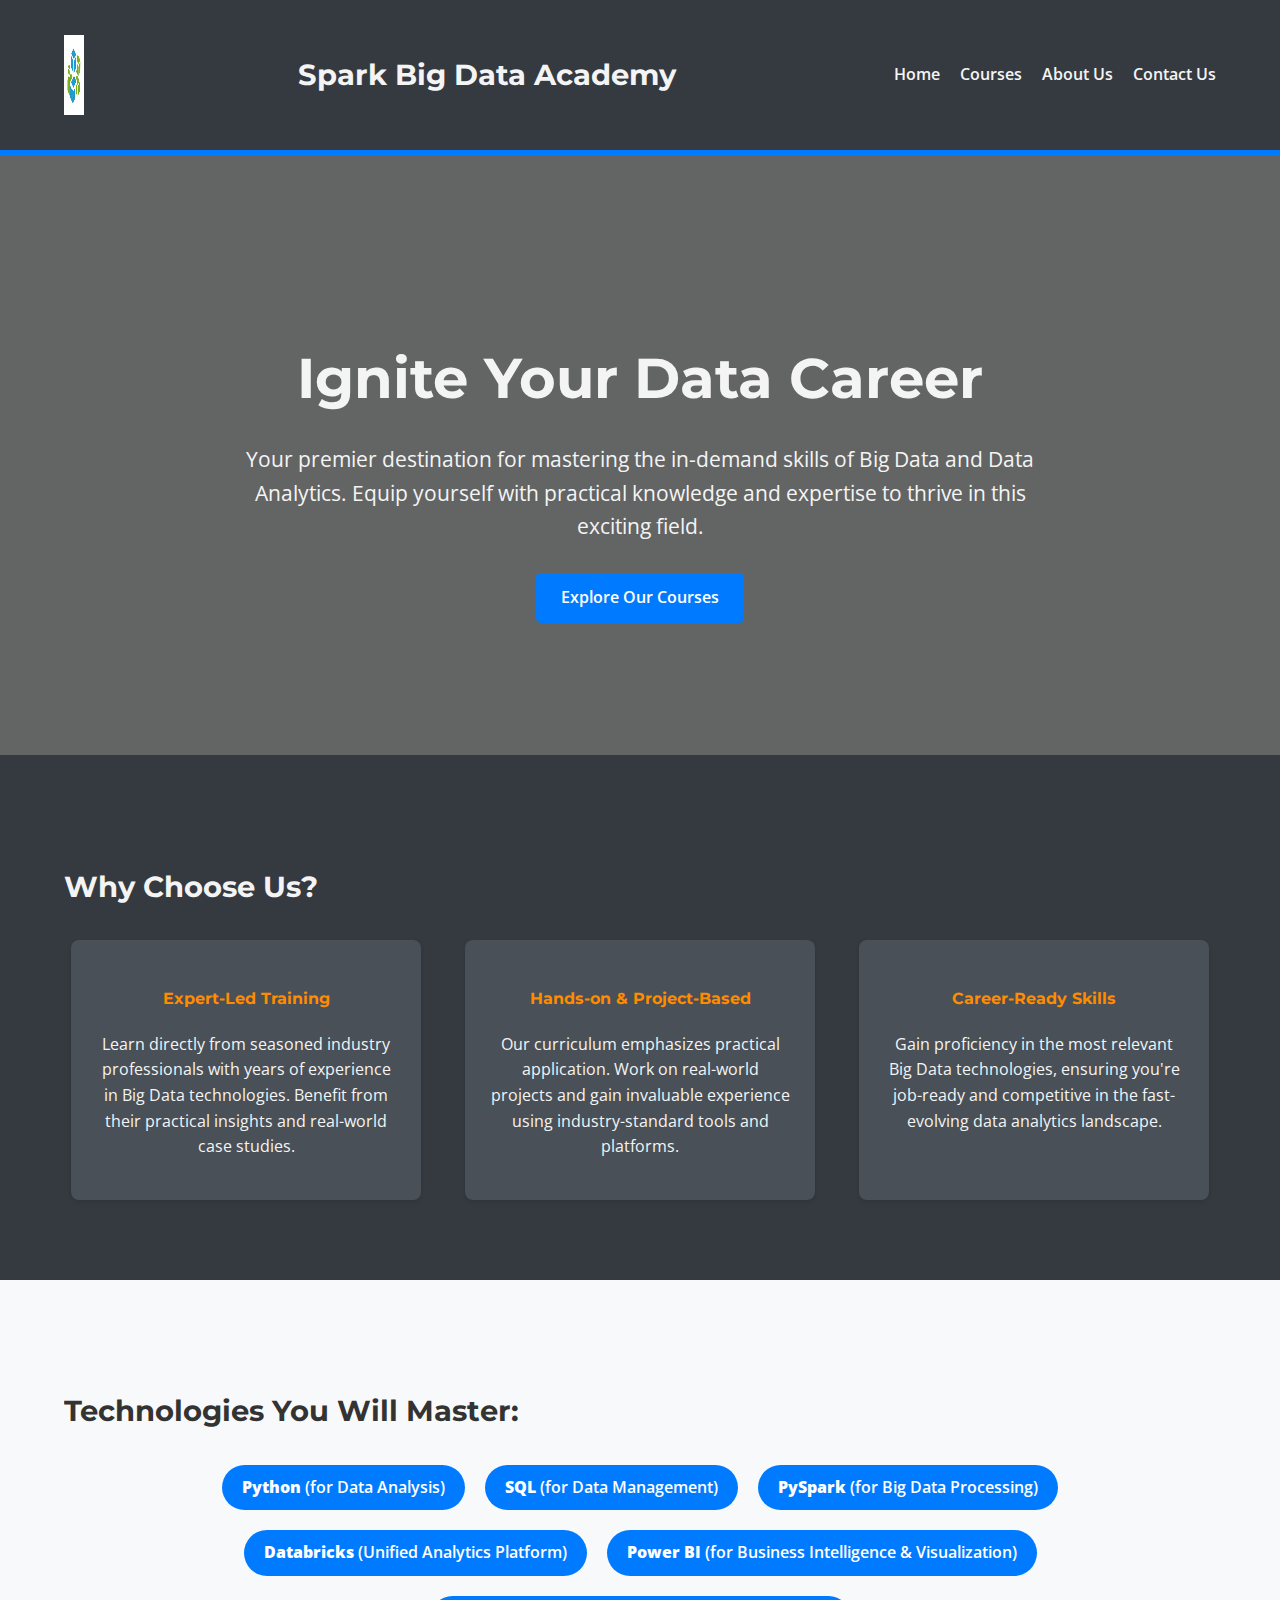
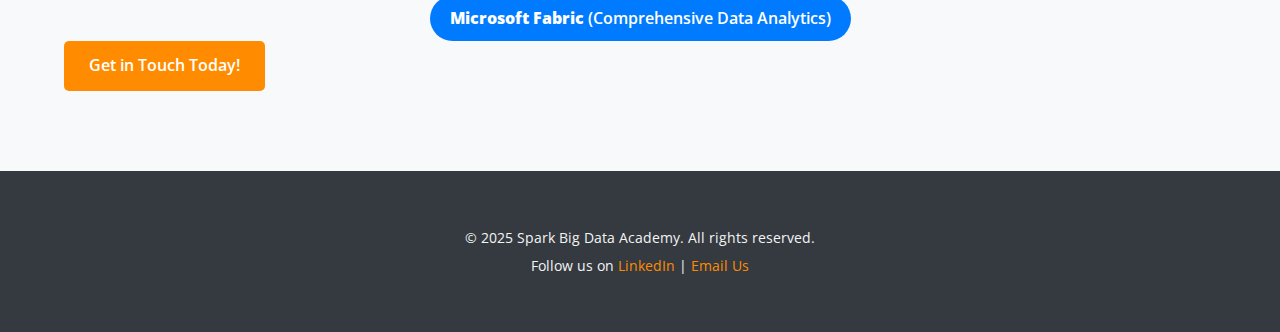
<file: index.html>
<!DOCTYPE html>
<html lang="en">
<head>
    <meta charset="UTF-8">
    <meta name="viewport" content="width=device-width, initial-scale=1.0">
    <title>Spark Big Data Academy - Ignite Your Data Career</title>
    <link rel="stylesheet" href="style.css">
    <link href="https://fonts.googleapis.com/css2?family=Montserrat:wght@400;700&family=Open+Sans:wght@400;600&display=swap" rel="stylesheet">
    <style>
        /* Embed the custom logo for the page header */
        .header-logo {
            content: url('logo.png'); /* REPLACE THIS WITH YOUR LOGO URL */
            height: 80px; /* Adjust as needed */
            width: 20px; /* auto; */
            vertical-align: middle;
            margin-right: 15px;
        }
    </style>
</head>
<body>
    <header>
        <div class="container">
            <span class="header-logo"></span>
            <h1>Spark Big Data Academy</h1>
            <nav>
                <ul>
                    <li><a href="index.html">Home</a></li>
                    <li><a href="courses.html">Courses</a></li>
                    <li><a href="about.html">About Us</a></li>
                    <li><a href="contact.html">Contact Us</a></li>
                </ul>
            </nav>
        </div>
    </header>

    <section id="hero">
        <div class="container">
            <h2>Ignite Your Data Career</h2>
            <p>Your premier destination for mastering the in-demand skills of Big Data and Data Analytics. Equip yourself with practical knowledge and expertise to thrive in this exciting field.</p>
            <a href="courses.html" class="button">Explore Our Courses</a>
        </div>
    </section>

    <section id="why-choose-us" class="dark-bg">
        <div class="container">
            <h3>Why Choose Us?</h3>
            <div class="features-grid">
                <div class="feature-item">
                    <h4>Expert-Led Training</h4>
                    <p>Learn directly from seasoned industry professionals with years of experience in Big Data technologies. Benefit from their practical insights and real-world case studies.</p>
                </div>
                <div class="feature-item">
                    <h4>Hands-on & Project-Based</h4>
                    <p>Our curriculum emphasizes practical application. Work on real-world projects and gain invaluable experience using industry-standard tools and platforms.</p>
                </div>
                <div class="feature-item">
                    <h4>Career-Ready Skills</h4>
                    <p>Gain proficiency in the most relevant Big Data technologies, ensuring you're job-ready and competitive in the fast-evolving data analytics landscape.</p>
                </div>
            </div>
        </div>
    </section>

    <section id="technologies">
        <div class="container">
            <h3>Technologies You Will Master:</h3>
            <div class="tech-list">
                <p><strong>Python</strong> (for Data Analysis)</p>
                <p><strong>SQL</strong> (for Data Management)</p>
                <p><strong>PySpark</strong> (for Big Data Processing)</p>
                <p><strong>Databricks</strong> (Unified Analytics Platform)</p>
                <p><strong>Power BI</strong> (for Business Intelligence & Visualization)</p>
                <p><strong>Microsoft Fabric</strong> (Comprehensive Data Analytics)</p>
            </div>
            <a href="contact.html" class="button secondary">Get in Touch Today!</a>
        </div>
    </section>

    <footer>
        <div class="container">
            <p>&copy; 2025 Spark Big Data Academy. All rights reserved.</p>
            <p>Follow us on <a href="https://www.linkedin.com/company/sparkbigdataacademy" target="_blank">LinkedIn</a> | <a href="mailto:sparkbigdataacademy@gmail.com">Email Us</a></p>
        </div>
    </footer>
</body>
</html>
</file>
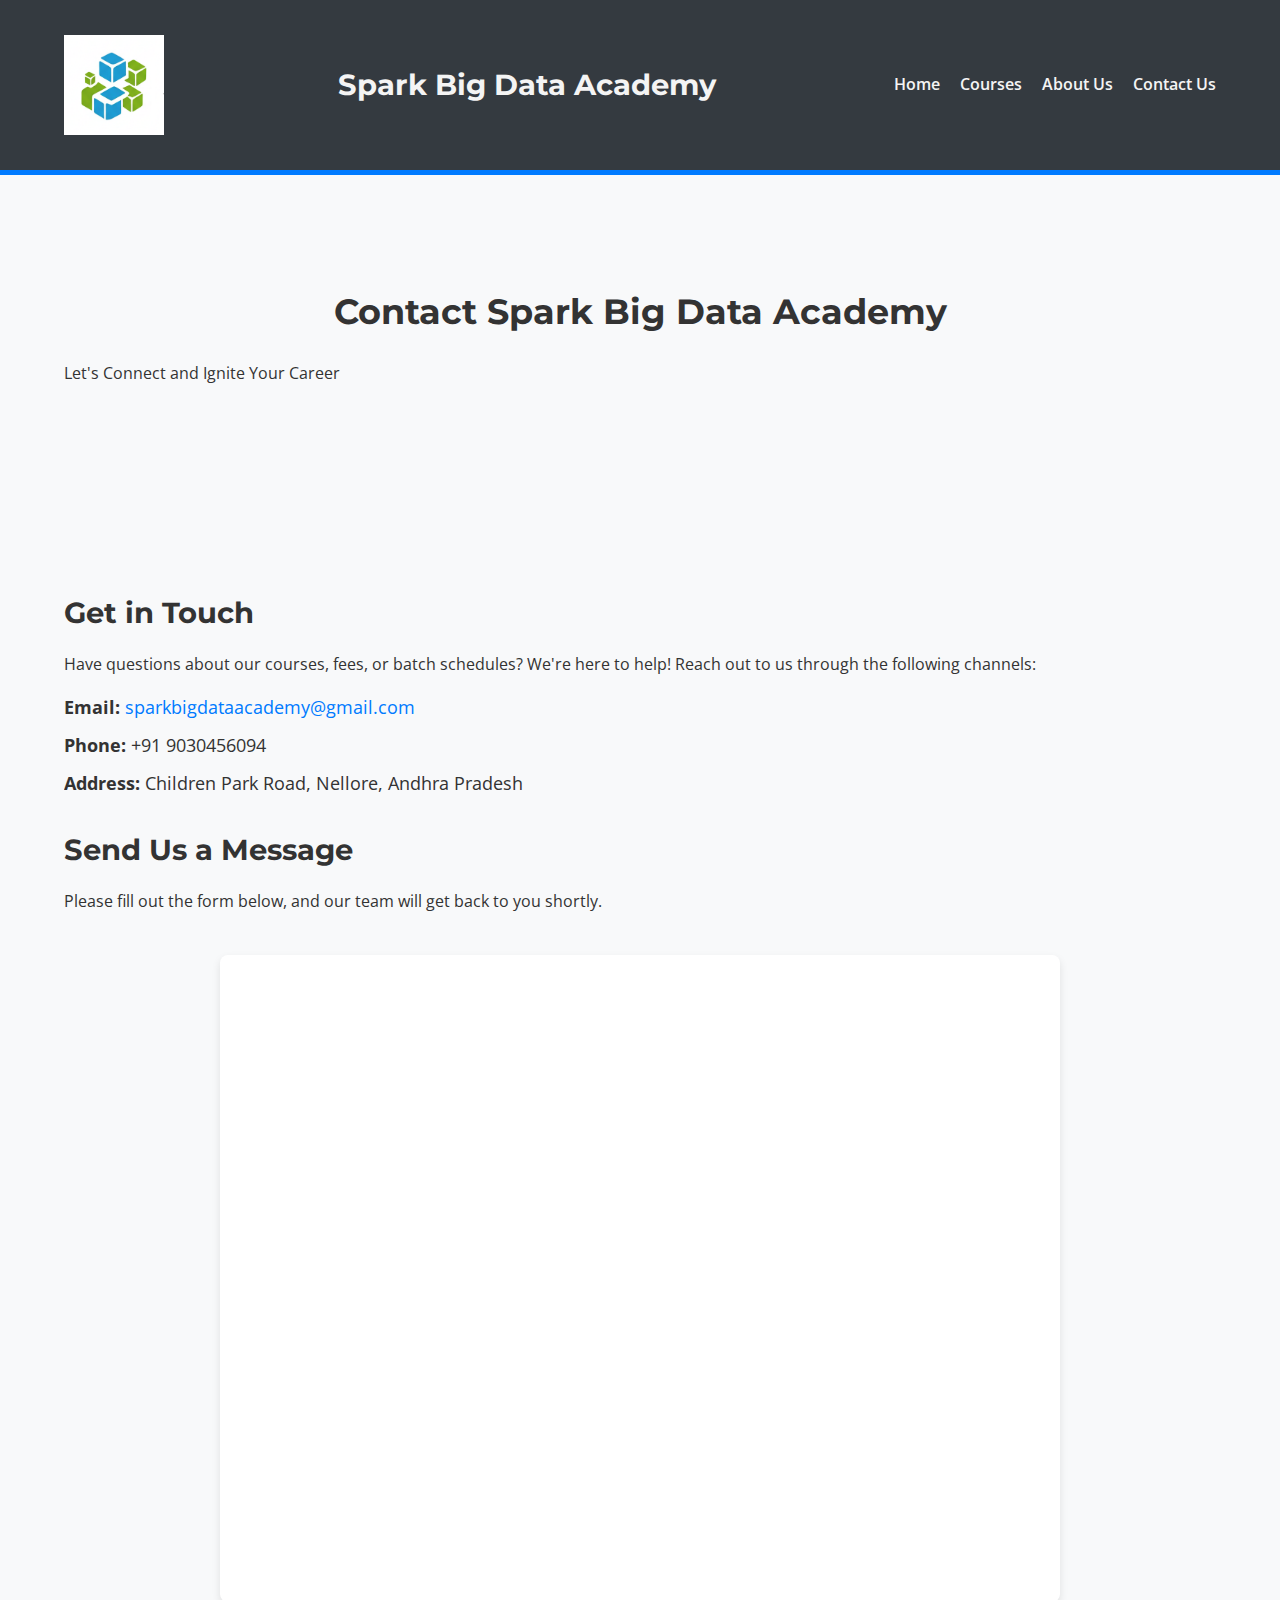
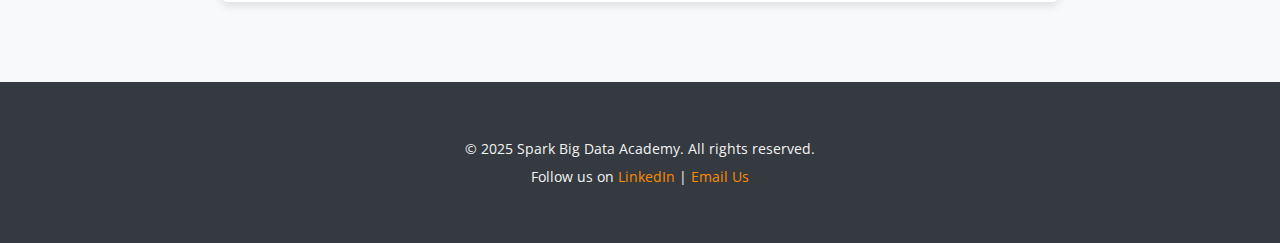
<file: contact.html>
<!DOCTYPE html>
<html lang="en">
<head>
    <meta charset="UTF-8">
    <meta name="viewport" content="width=device-width, initial-scale=1.0">
    <title>Contact Us - Spark Big Data Academy</title>
    <link rel="stylesheet" href="style.css">
    <link href="https://fonts.googleapis.com/css2?family=Montserrat:wght@400;700&family=Open+Sans:wght@400;600&display=swap" rel="stylesheet">
    <style>
        /* Embed the custom logo for the page header */
        .header-logo {
            content: url('logo.png'); /* REPLACE THIS WITH YOUR LOGO URL */
            height: 100px; /* Adjust as needed */
            width: 100px; /* auto; */
            vertical-align: middle;
            margin-right: 15px;
        }
        .contact-info {
            margin-bottom: 30px;
        }
        .contact-info p {
            margin: 10px 0;
            font-size: 1.1em;
        }
        .contact-form-embed {
            margin-top: 40px;
            width: 100%;
            max-width: 800px; /* Adjust as needed */
            margin-left: auto;
            margin-right: auto;
            background-color: #fff;
            padding: 20px;
            border-radius: 8px;
            box-shadow: 0 4px 8px rgba(0, 0, 0, 0.1);
        }
        .contact-form-embed iframe {
            width: 100%;
            height: 600px; /* Adjust height as needed for your Google Form */
            border: none;
            border-radius: 8px;
        }
    </style>
</head>
<body>
    <header>
        <div class="container">
            <span class="header-logo"></span>
            <h1>Spark Big Data Academy</h1>
            <nav>
                <ul>
                    <li><a href="index.html">Home</a></li>
                    <li><a href="courses.html">Courses</a></li>
                    <li><a href="about.html">About Us</a></li>
                    <li><a href="contact.html">Contact Us</a></li>
                </ul>
            </nav>
        </div>
    </header>

    <section id="page-hero">
        <div class="container">
            <h2>Contact Spark Big Data Academy</h2>
            <p>Let's Connect and Ignite Your Career</p>
        </div>
    </section>

    <section id="contact-content" class="light-bg">
        <div class="container">
            <h3>Get in Touch</h3>
            <p>Have questions about our courses, fees, or batch schedules? We're here to help! Reach out to us through the following channels:</p>

            <div class="contact-info">
                <p><strong>Email:</strong> <a href="mailto:sparkbigdataacademy@gmail.com">sparkbigdataacademy@gmail.com</a></p>
                <p><strong>Phone:</strong> +91 9030456094</p>
                <p><strong>Address:</strong> Children Park Road, Nellore, Andhra Pradesh</p>
            </div>

            <h3>Send Us a Message</h3>
            <p>Please fill out the form below, and our team will get back to you shortly.</p>

            <div class="contact-form-embed">
                <iframe src="https://docs.google.com/forms/d/e/[base64]/viewform?embedded=true" width="640" height="600" frameborder="0" marginheight="0" marginwidth="0">Loading…</iframe>
                </div>
        </div>
    </section>

    <footer>
        <div class="container">
            <p>&copy; 2025 Spark Big Data Academy. All rights reserved.</p>
            <p>Follow us on <a href="https://www.linkedin.com/company/sparkbigdataacademy" target="_blank">LinkedIn</a> | <a href="mailto:sparkbigdataacademy@gmail.com">Email Us</a></p>
        </div>
    </footer>
</body>
</html>
</file>
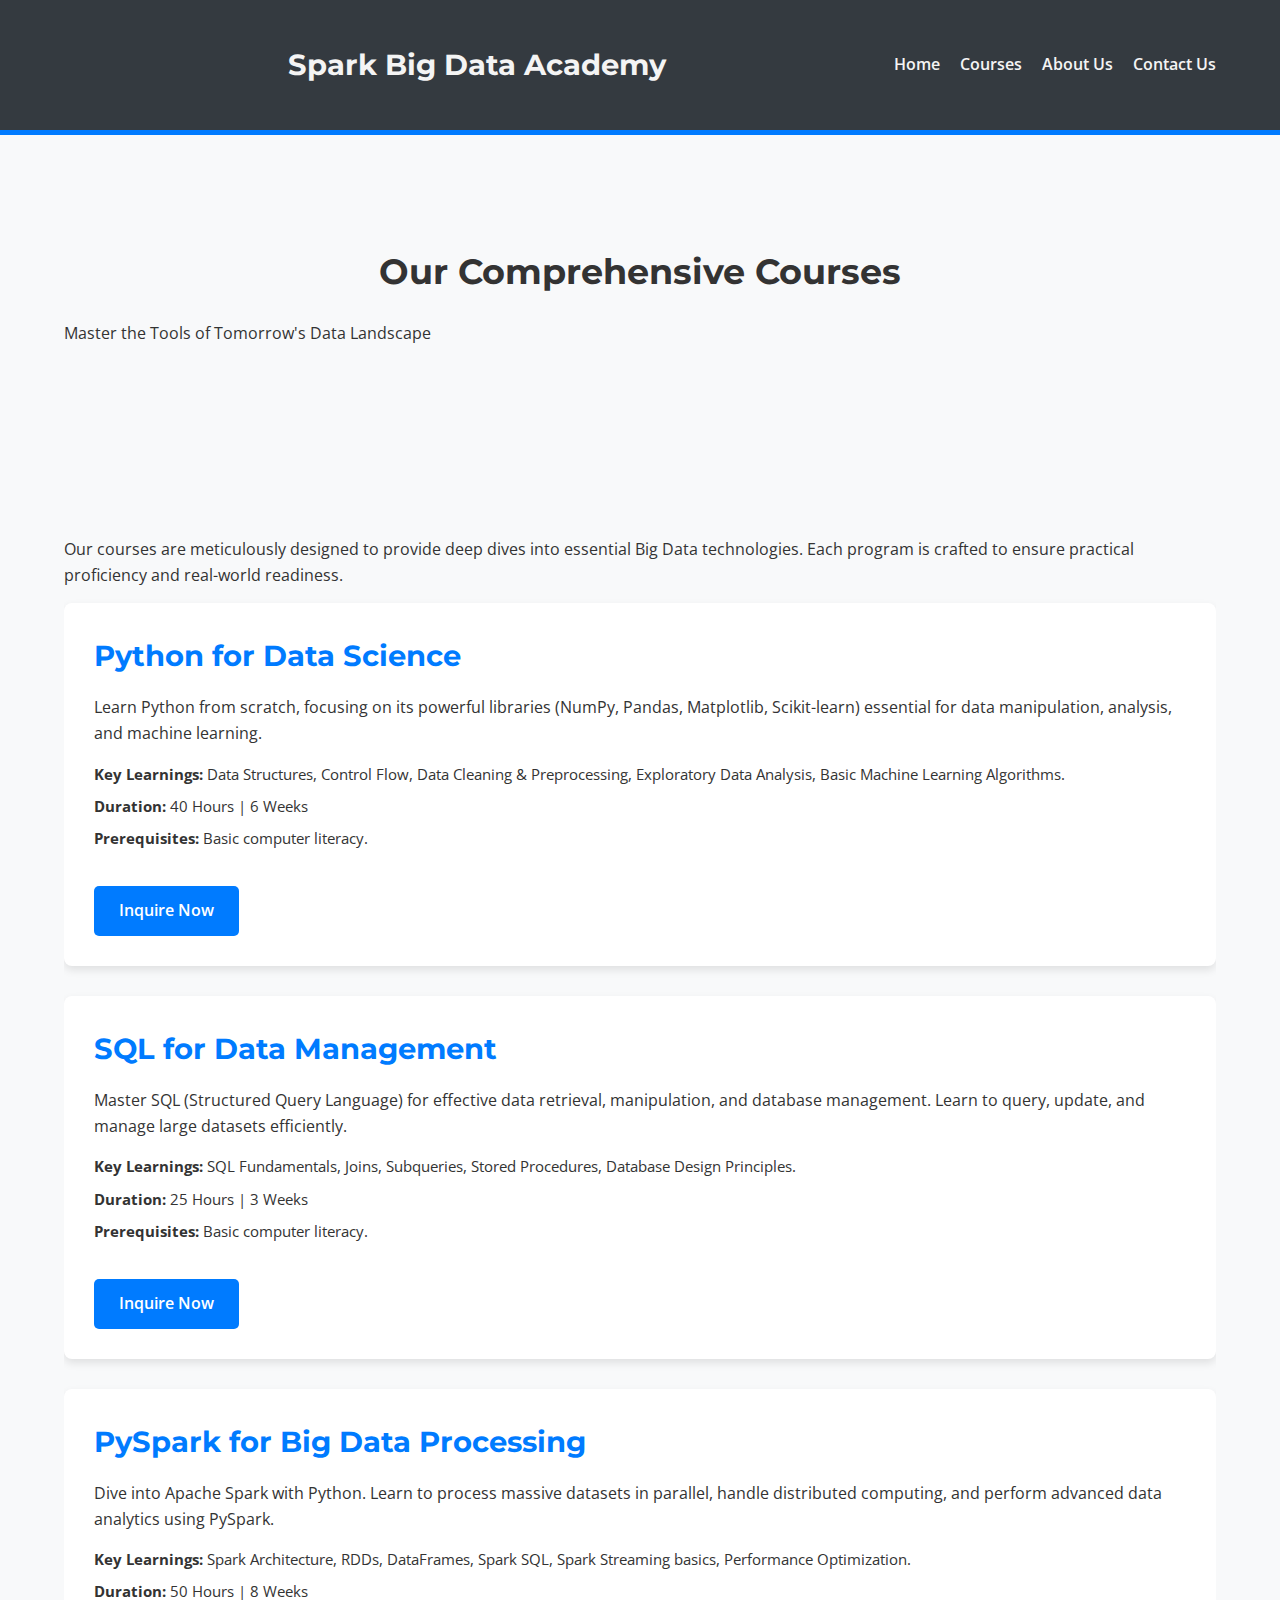
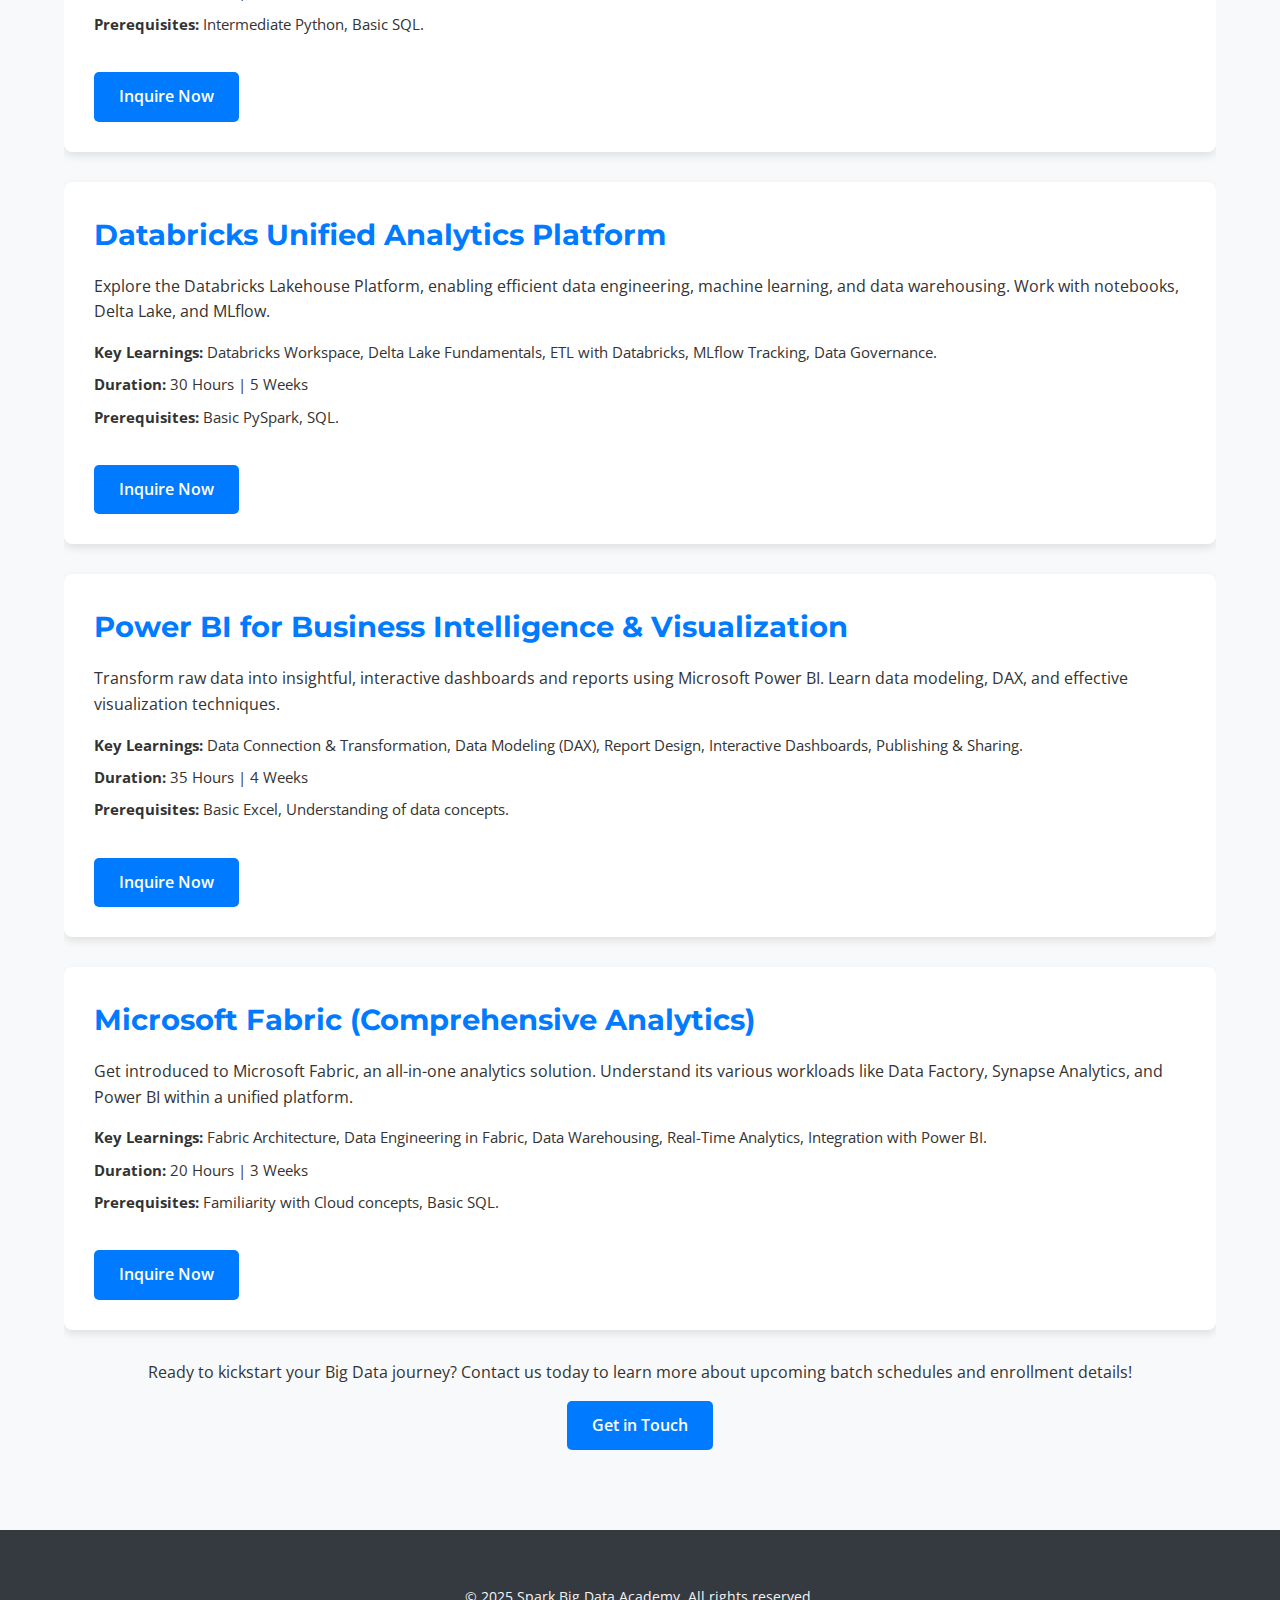
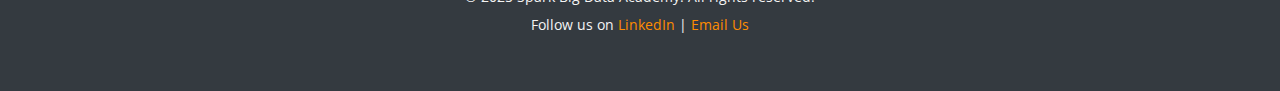
<file: courses.html>
<!DOCTYPE html>
<html lang="en">
<head>
    <meta charset="UTF-8">
    <meta name="viewport" content="width=device-width, initial-scale=1.0">
    <title>Courses - Spark Big Data Academy</title>
    <link rel="stylesheet" href="style.css">
    <link href="https://fonts.googleapis.com/css2?family=Montserrat:wght@400;700&family=Open+Sans:wght@400;600&display=swap" rel="stylesheet">
    <style>
        /* Embed the custom logo for the page header */
        .header-logo {
            content: url('https://github.com/sparkbigdataacademy/sparkbigdataacademy.github.io/blob/e633ca1f9856132169ed6efd77cc8ddea6101597/logo.png'); /* REPLACE THIS WITH YOUR LOGO URL */
            height: 60px; /* Adjust as needed */
            width: auto;
            vertical-align: middle;
            margin-right: 15px;
        }
    </style>
</head>
<body>
    <header>
        <div class="container">
            <span class="header-logo"></span>
            <h1>Spark Big Data Academy</h1>
            <nav>
                <ul>
                    <li><a href="index.html">Home</a></li>
                    <li><a href="courses.html">Courses</a></li>
                    <li><a href="about.html">About Us</a></li>
                    <li><a href="contact.html">Contact Us</a></li>
                </ul>
            </nav>
        </div>
    </header>

    <section id="page-hero">
        <div class="container">
            <h2>Our Comprehensive Courses</h2>
            <p>Master the Tools of Tomorrow's Data Landscape</p>
        </div>
    </section>

    <section id="courses-list" class="light-bg">
        <div class="container">
            <p>Our courses are meticulously designed to provide deep dives into essential Big Data technologies. Each program is crafted to ensure practical proficiency and real-world readiness.</p>

            <div class="course-item">
                <h3>Python for Data Science</h3>
                <p>Learn Python from scratch, focusing on its powerful libraries (NumPy, Pandas, Matplotlib, Scikit-learn) essential for data manipulation, analysis, and machine learning.</p>
                <ul>
                    <li><strong>Key Learnings:</strong> Data Structures, Control Flow, Data Cleaning & Preprocessing, Exploratory Data Analysis, Basic Machine Learning Algorithms.</li>
                    <li><strong>Duration:</strong> 40 Hours | 6 Weeks</li>
                    <li><strong>Prerequisites:</strong> Basic computer literacy.</li>
                </ul>
                <a href="contact.html" class="button">Inquire Now</a>
            </div>

            <div class="course-item">
                <h3>SQL for Data Management</h3>
                <p>Master SQL (Structured Query Language) for effective data retrieval, manipulation, and database management. Learn to query, update, and manage large datasets efficiently.</p>
                <ul>
                    <li><strong>Key Learnings:</strong> SQL Fundamentals, Joins, Subqueries, Stored Procedures, Database Design Principles.</li>
                    <li><strong>Duration:</strong> 25 Hours | 3 Weeks</li>
                    <li><strong>Prerequisites:</strong> Basic computer literacy.</li>
                </ul>
                <a href="contact.html" class="button">Inquire Now</a>
            </div>

            <div class="course-item">
                <h3>PySpark for Big Data Processing</h3>
                <p>Dive into Apache Spark with Python. Learn to process massive datasets in parallel, handle distributed computing, and perform advanced data analytics using PySpark.</p>
                <ul>
                    <li><strong>Key Learnings:</strong> Spark Architecture, RDDs, DataFrames, Spark SQL, Spark Streaming basics, Performance Optimization.</li>
                    <li><strong>Duration:</strong> 50 Hours | 8 Weeks</li>
                    <li><strong>Prerequisites:</strong> Intermediate Python, Basic SQL.</li>
                </ul>
                <a href="contact.html" class="button">Inquire Now</a>
            </div>

            <div class="course-item">
                <h3>Databricks Unified Analytics Platform</h3>
                <p>Explore the Databricks Lakehouse Platform, enabling efficient data engineering, machine learning, and data warehousing. Work with notebooks, Delta Lake, and MLflow.</p>
                <ul>
                    <li><strong>Key Learnings:</strong> Databricks Workspace, Delta Lake Fundamentals, ETL with Databricks, MLflow Tracking, Data Governance.</li>
                    <li><strong>Duration:</strong> 30 Hours | 5 Weeks</li>
                    <li><strong>Prerequisites:</strong> Basic PySpark, SQL.</li>
                </ul>
                <a href="contact.html" class="button">Inquire Now</a>
            </div>

            <div class="course-item">
                <h3>Power BI for Business Intelligence & Visualization</h3>
                <p>Transform raw data into insightful, interactive dashboards and reports using Microsoft Power BI. Learn data modeling, DAX, and effective visualization techniques.</p>
                <ul>
                    <li><strong>Key Learnings:</strong> Data Connection & Transformation, Data Modeling (DAX), Report Design, Interactive Dashboards, Publishing & Sharing.</li>
                    <li><strong>Duration:</strong> 35 Hours | 4 Weeks</li>
                    <li><strong>Prerequisites:</strong> Basic Excel, Understanding of data concepts.</li>
                </ul>
                <a href="contact.html" class="button">Inquire Now</a>
            </div>

            <div class="course-item">
                <h3>Microsoft Fabric (Comprehensive Analytics)</h3>
                <p>Get introduced to Microsoft Fabric, an all-in-one analytics solution. Understand its various workloads like Data Factory, Synapse Analytics, and Power BI within a unified platform.</p>
                <ul>
                    <li><strong>Key Learnings:</strong> Fabric Architecture, Data Engineering in Fabric, Data Warehousing, Real-Time Analytics, Integration with Power BI.</li>
                    <li><strong>Duration:</strong> 20 Hours | 3 Weeks</li>
                    <li><strong>Prerequisites:</strong> Familiarity with Cloud concepts, Basic SQL.</li>
                </ul>
                <a href="contact.html" class="button">Inquire Now</a>
            </div>

            <p class="text-center">Ready to kickstart your Big Data journey? Contact us today to learn more about upcoming batch schedules and enrollment details!</p>
            <div class="text-center">
                <a href="contact.html" class="button primary">Get in Touch</a>
            </div>
        </div>
    </section>

    <footer>
        <div class="container">
            <p>&copy; 2025 Spark Big Data Academy. All rights reserved.</p>
            <p>Follow us on <a href="https://www.linkedin.com/company/sparkbigdataacademy" target="_blank">LinkedIn</a> | <a href="mailto:sparkbigdataacademy@gmail.com">Email Us</a></p>
        </div>
    </footer>
</body>
</html>
</file>
<file: style.css>
/* Basic Reset & Base Styles */
:root {
    --primary-color: #007bff; /* A nice blue, adjust to your brand blue */
    --secondary-color: #ff8c00; /* A vibrant orange, adjust to your brand orange */
    --accent-color: #ff6347; /* A more reddish orange, for highlights */
    --dark-text: #333;
    --light-text: #f4f4f4;
    --light-bg: #f8f9fa;
    --dark-bg: #343a40;
    --gray-light: #e9ecef;
}

body {
    font-family: 'Open Sans', sans-serif;
    margin: 0;
    padding: 0;
    line-height: 1.6;
    color: var(--dark-text);
    background-color: var(--light-bg);
}

.container {
    width: 90%;
    max-width: 1200px;
    margin: auto;
    overflow: hidden; /* Clear floats */
    padding: 20px 0;
}

h1, h2, h3, h4, h5, h6 {
    font-family: 'Montserrat', sans-serif;
    color: var(--dark-text);
    margin-bottom: 20px;
}

h1 { font-size: 2.8em; text-align: center; }
h2 { font-size: 2.2em; text-align: center; }
h3 { font-size: 1.8em; margin-bottom: 15px; }

p {
    margin-bottom: 15px;
}

a {
    color: var(--primary-color);
    text-decoration: none;
}

a:hover {
    text-decoration: underline;
}

/* Header */
header {
    background: var(--dark-bg);
    color: var(--light-text);
    padding: 15px 0;
    border-bottom: 5px solid var(--primary-color);
}

header .container {
    display: flex;
    justify-content: space-between;
    align-items: center;
    flex-wrap: wrap; /* Allows wrapping on smaller screens */
}

header h1 {
    color: var(--light-text);
    margin: 0;
    font-size: 1.8em;
    text-align: left; /* Override general h1 center */
}

header nav ul {
    list-style: none;
    margin: 0;
    padding: 0;
    display: flex;
    flex-wrap: wrap; /* Allows wrapping on smaller screens */
}

header nav ul li {
    margin-left: 20px;
}

header nav ul li a {
    color: var(--light-text);
    text-decoration: none;
    font-weight: 600;
    transition: color 0.3s ease;
}

header nav ul li a:hover {
    color: var(--secondary-color);
    text-decoration: none; /* Remove underline on hover for nav */
}

/* Hero Section */
#hero {
    background: linear-gradient(rgba(0, 0, 0, 0.6), rgba(0, 0, 0, 0.6)), url('https://i.imgur.com/your-hero-background-image.jpg') no-repeat center center/cover; /* REPLACE WITH A SUITABLE BACKGROUND IMAGE URL */
    color: var(--light-text);
    text-align: center;
    padding: 100px 0;
    height: 400px; /* Fixed height for hero section */
    display: flex;
    align-items: center;
    justify-content: center;
}

#hero h2 {
    color: var(--light-text);
    font-size: 3.5em;
    margin-bottom: 20px;
}

#hero p {
    font-size: 1.3em;
    max-width: 800px;
    margin: 0 auto 30px;
}

/* Buttons */
.button {
    display: inline-block;
    background: var(--primary-color);
    color: #fff;
    padding: 12px 25px;
    text-decoration: none;
    border-radius: 5px;
    font-weight: 600;
    transition: background 0.3s ease;
}

.button:hover {
    background: var(--accent-color);
    text-decoration: none;
}

.button.secondary {
    background: var(--secondary-color);
}

.button.secondary:hover {
    background: var(--primary-color);
}

/* Sections */
section {
    padding: 60px 0;
}

.light-bg {
    background-color: var(--light-bg);
}

.dark-bg {
    background-color: var(--dark-bg);
    color: var(--light-text);
}

.dark-bg h3, .dark-bg h4 {
    color: var(--light-text);
}

/* Features Grid (for Why Choose Us) */
.features-grid {
    display: flex;
    justify-content: space-around;
    flex-wrap: wrap; /* Allows wrapping on smaller screens */
    gap: 30px;
    margin-top: 30px;
}

.feature-item {
    background: #fff;
    padding: 25px;
    border-radius: 8px;
    box-shadow: 0 2px 5px rgba(0,0,0,0.1);
    text-align: center;
    max-width: 300px;
    flex: 1; /* Allows items to grow */
    min-width: 280px; /* Minimum width before wrapping */
}

.dark-bg .feature-item {
    background: #495057; /* Darker background for items in dark section */
    color: var(--light-text);
}

.dark-bg .feature-item h4 {
    color: var(--secondary-color); /* Highlight headings in dark section */
}

/* Technologies List */
.tech-list {
    display: flex;
    flex-wrap: wrap;
    justify-content: center;
    gap: 20px;
    margin-top: 30px;
}

.tech-list p {
    background: var(--primary-color);
    color: #fff;
    padding: 10px 20px;
    border-radius: 25px;
    font-weight: 600;
    text-align: center;
    margin: 0; /* Remove default paragraph margin */
}

/* Course Item on Courses page */
.course-item {
    background-color: #fff;
    padding: 30px;
    margin-bottom: 30px;
    border-radius: 8px;
    box-shadow: 0 4px 8px rgba(0, 0, 0, 0.1);
}

.course-item h3 {
    color: var(--primary-color);
    margin-top: 0;
}

.course-item ul {
    list-style: none;
    padding: 0;
    margin-top: 15px;
}

.course-item ul li {
    margin-bottom: 8px;
    font-size: 0.95em;
}

.course-item .button {
    margin-top: 20px;
}

/* Text alignment helpers */
.text-center {
    text-align: center;
}

/* Footer */
footer {
    background: var(--dark-bg);
    color: var(--light-text);
    text-align: center;
    padding: 30px 0;
    font-size: 0.9em;
}

footer p {
    margin: 5px 0;
}

footer a {
    color: var(--secondary-color);
}

footer a:hover {
    color: var(--primary-color);
}

/* Responsive adjustments */
@media (max-width: 768px) {
    header .container {
        flex-direction: column;
        text-align: center;
    }
    header nav ul {
        margin-top: 15px;
        justify-content: center;
    }
    header nav ul li {
        margin: 0 10px;
    }
    #hero h2 {
        font-size: 2.5em;
    }
    .features-grid {
        flex-direction: column;
        align-items: center;
    }
    .feature-item, .tech-list p {
        width: 100%;
        max-width: 350px; /* Constrain width on small screens */
    }
    .founder-section {
        flex-direction: column;
        text-align: center;
    }
    .founder-img {
        margin-bottom: 20px;
    }
}
</file>
